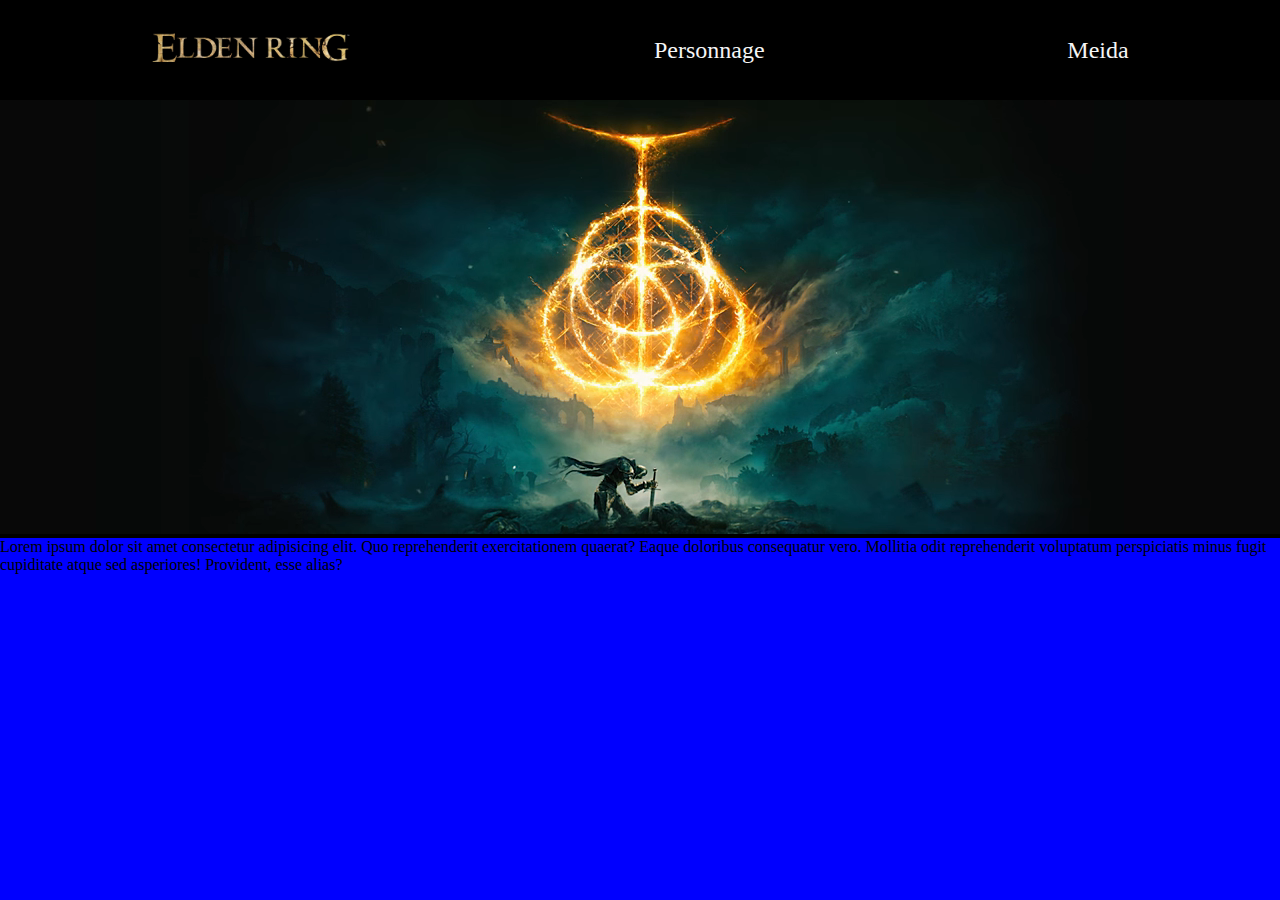
<file: index.html>
<!DOCTYPE html>
<html lang="fr">
<head>
    <meta charset="UTF-8">
    <meta http-equiv="X-UA-Compatible" content="IE=edge">
    <link rel="stylesheet" href="style.css">
    <meta name="viewport" content="width=device-width, initial-scale=1.0">
    <title>ELDEN RING</title>
</head>
<body>
    <header>
        <nav>
            <ul>
                <li> <a href="#"><img class="nav_logo" src="media/images/logo/eldenring_new.webp" alt=""></a></li>
                <li> <a href="Personnage.html">Personnage</a></li>
                <li> <a href="#">Meida</a></li>
            </ul>
            <video loop muted autoplay>
                <source src="media/images/video/elden-ring-header-animated.webm">
            </video>
        </nav>
    </header>
    <main>
        <p>Lorem ipsum dolor sit amet consectetur adipisicing elit. Quo reprehenderit exercitationem quaerat? Eaque doloribus consequatur vero. Mollitia odit reprehenderit voluptatum perspiciatis minus fugit cupiditate atque sed asperiores! Provident, esse alias?</p>
    </main>

    <iframe style="border-radius:12px" src="https://open.spotify.com/embed/album/2gCFzRRO5acruR4y4QhIuI?utm_source=generator" width="100%" height="152" frameBorder="0" allowfullscreen="" allow="autoplay; clipboard-write; encrypted-media; fullscreen; picture-in-picture" loading="lazy"></iframe>
    
</body>
</html>
</file>
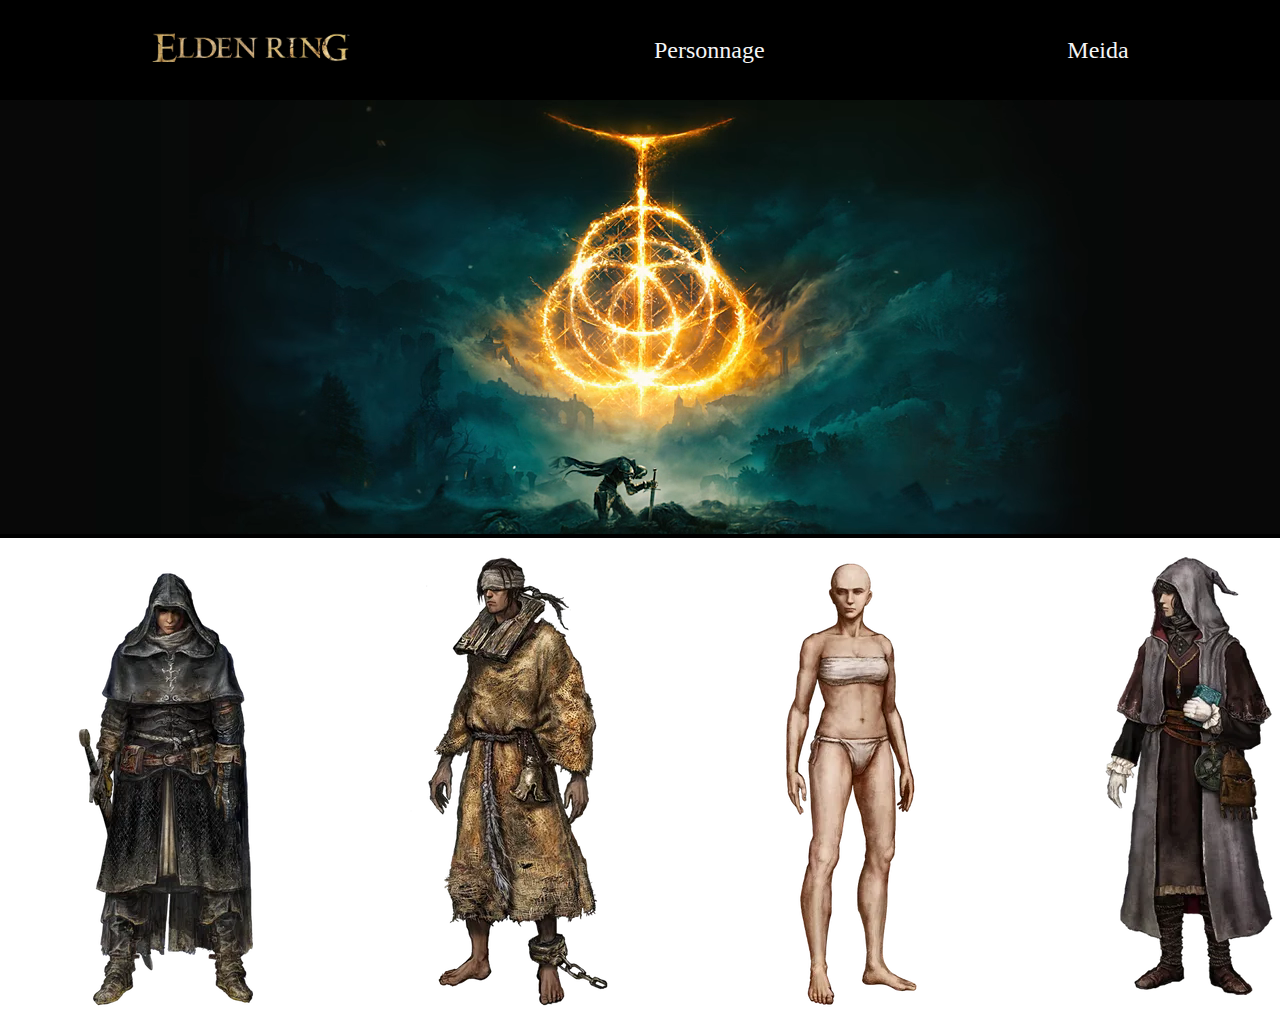
<file: Personnage.html>
<!DOCTYPE html>
<html lang="fr">
<head>
    <meta charset="UTF-8">
    <meta http-equiv="X-UA-Compatible" content="IE=edge">
    <meta name="viewport" content="width=device-width, initial-scale=1.0">
    <link rel="stylesheet" href="Personnage.css">
    <title>Personnage</title>
</head>
<body>
    <header>
        <nav>
            <ul>
                <li> <a href="index.html"><img class="nav_logo" src="media/images/logo/eldenring_new.webp" alt=""></a></li>
                <li> <a href="#">Personnage</a></li>
                <li> <a href="#">Meida</a></li>
            </ul>
            <video loop muted autoplay>
                <source src="media/images/video/elden-ring-header-animated.webm">
            </video>
        </nav>
    </header>
    <main>
        <div class="Personnage">
            <img src="media/images/personnages/elden-ring-character-confessor-full.webp" alt="">
            <img src="media/images/personnages/elden-ring-character-prophet-full.webp" alt="">
            <img src="media/images/personnages/elden-ring-character-wretch-full.webp" alt="">
            <img src="media/images/personnages/elden-ring-character-astrologer-full.webp" alt="">
            <img src="media/images/personnages/elden-ring-character-hero-full-new.webp" alt="">
            <img src="media/images/personnages/elden-ring-character-samourai-full.webp" alt="">
            <img src="media/images/personnages/elden-ring-character-warrior-full-new.webp" alt="">
            <img src="media/images/personnages/elden-ring-character-vagabond-full.webp" alt="">
            <img src="media/images/personnages/elden-ring-character-bandit-full.webp" alt="">
            <img src="media/images/personnages/elden-ring-character-prisoner-full.webp" alt="">
        </div>
    </main>
</body>
</html>
</file>
<file: style.css>
*{
    padding: 0;
    margin: 0;
    box-sizing: border-box;
    text-decoration: none;
}
header{
    background-color: black;
}
header nav ul {
    width: 100%;
    height: 100px;
    display: flex;
    justify-content: space-around;
    align-items: center;

}
nav ul li a{
    font-size: 1.5em;
    color: whitesmoke;

}
.nav_logo{
    width: 200px;

}
video{
    z-index: 0;

    width: 100%;
}
body{ 
    background-color: blue;
}
main{


}
</file>
<file: Personnage.css>
*{
    padding: 0;
    margin: 0;
    box-sizing: border-box;
    text-decoration: none;
}
header{
    background-color: black;
}
header nav ul {
    width: 100%;
    height: 100px;
    display: flex;
    justify-content: space-around;
    align-items: center;

}
nav ul li a{
    font-size: 1.5em;
    color: whitesmoke;

}
.nav_logo{
    width: 200px;

}
video{
    z-index: 0;
    width: 100%;
}
.Personnage{
    display: flex;
    overflow: hidden;
}
</file>
